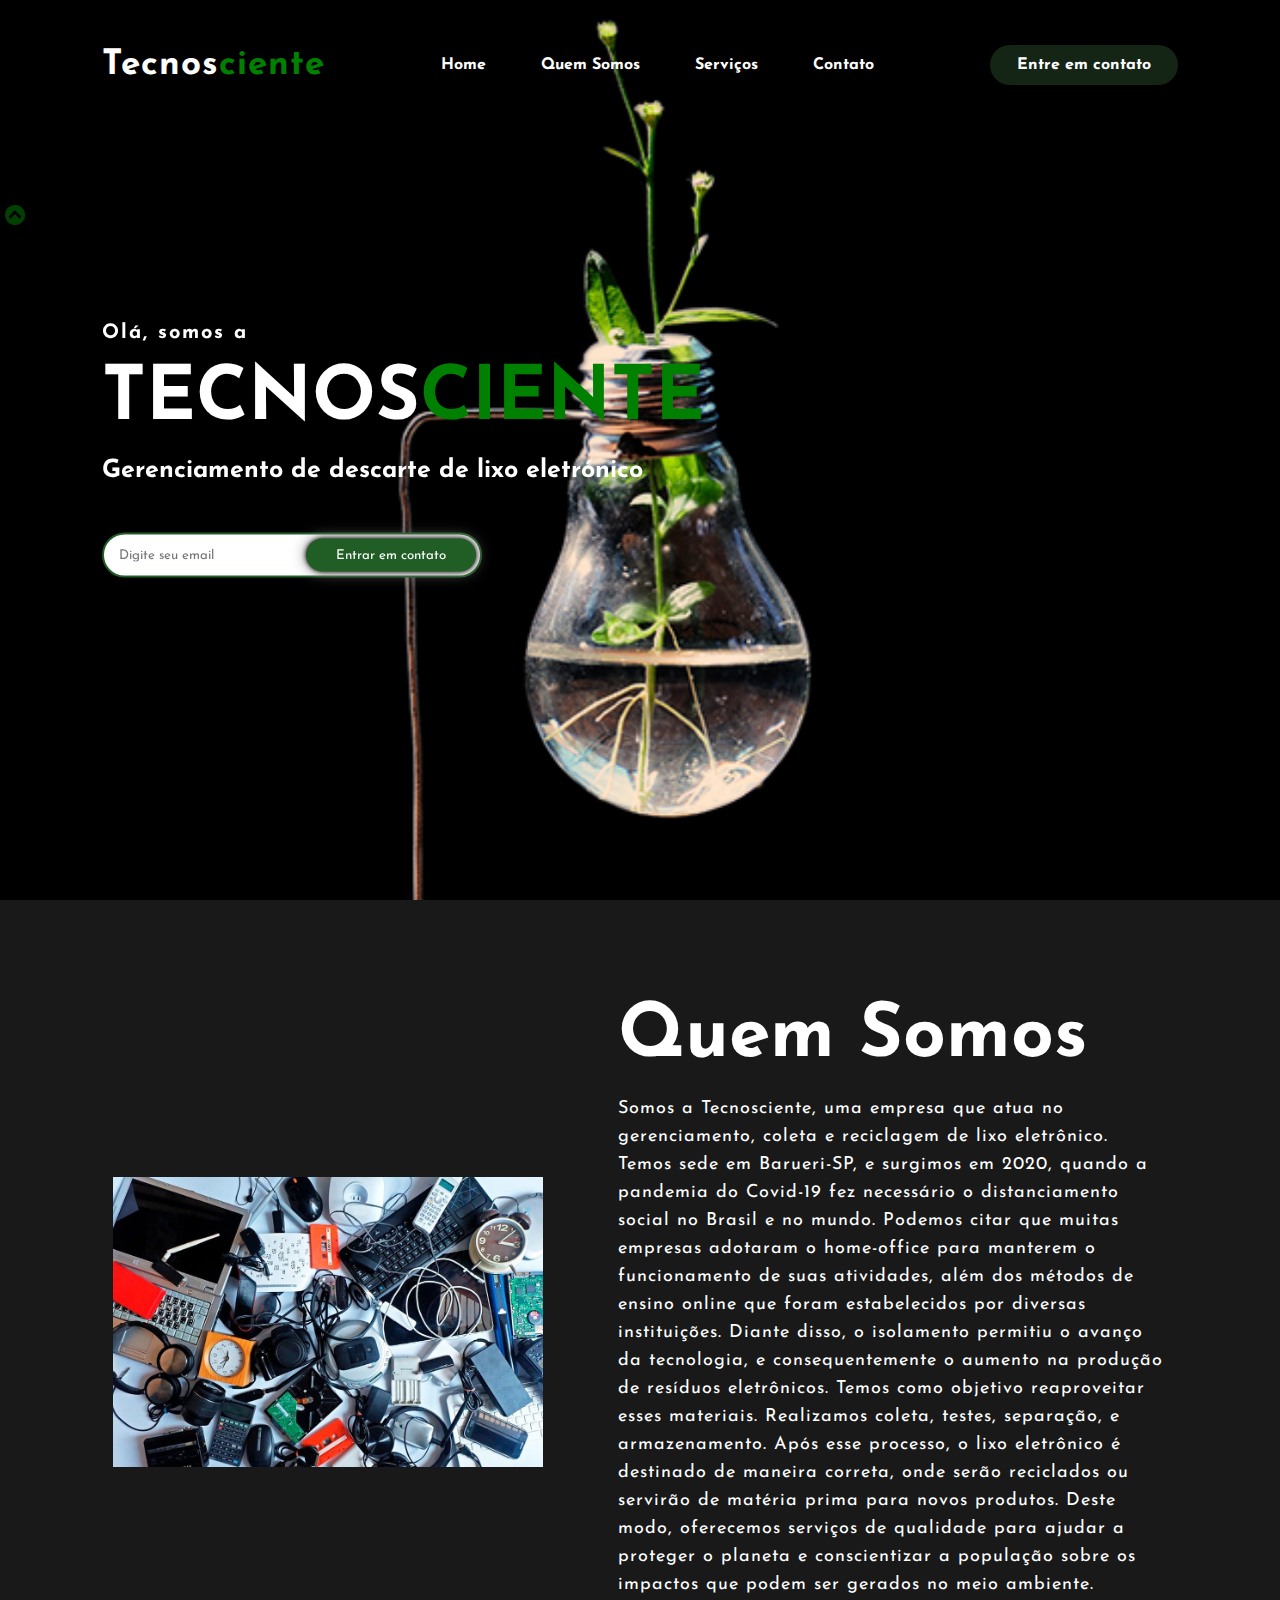
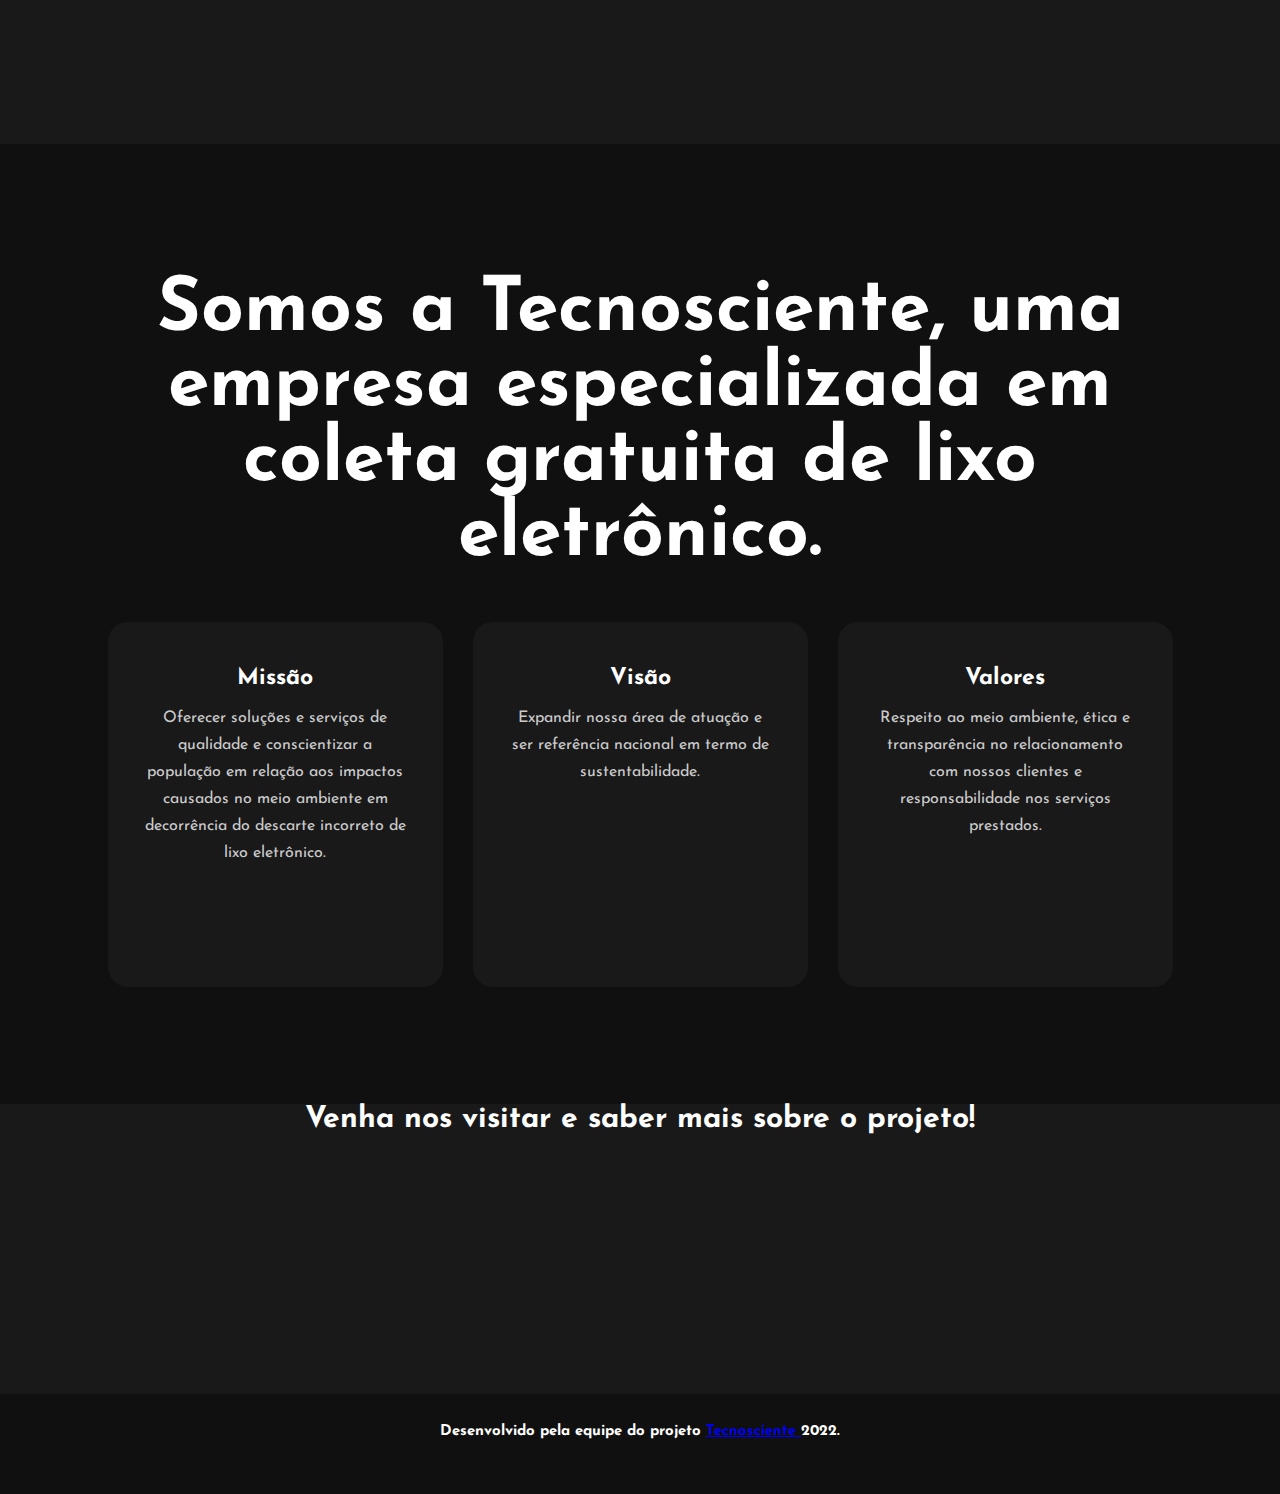
<file: index.html>
<!DOCTYPE html>


<head>
	<title>Descarte correto de lixo eletrónico</title>
	
	<link rel="shortcut icon" href="img/favicon.png" type="image/x-icon">
	<link rel="preconnect" href="https://fonts.gstatic.com">
	<link href="https://fonts.googleapis.com/css2?family=Josefin+Sans:ital,wght@0,100;0,200;0,300;0,400;0,500;0,600;0,700;1,100;1,200;1,300;1,400;1,500;1,600;1,700&display=swap"
		rel="stylesheet">
		<link rel="stylesheet" type="text/css" href="css/style.css">

</head>

<body>
	<div id="links-fixos" class="hidden-md-down">
		<a href="#tec">
			<img src="img/seta.png" width="20px" height="20px">

		</a>

	</div>
	<div class="hero">
		<nav>
			<h2 class="logo"><a name="tec"> Tecnos<span>ciente</span> </a></h2>
			<ul>
				<li><a href="index.html" name="home">Home</a></li>
				<li><a href="#somos">Quem somos</a></li>
				<li><a href="servicos.html">Serviços</a></li>
				<li><a href="contato.html">Contato</a></li>
			</ul>
			<a href="contato.html" class="btn">Entre em contato</a>
		</nav>

		<div class="content">
			<h4>Olá, somos a</h4>
			<h1>TECNOS<span>CIENTE</span></h1>
			<h3>Gerenciamento de descarte de lixo eletrónico</h3>
			<div class="newslatter">
				<form>
					<input type="email" name="email" id="mail" placeholder="Digite seu email">
					<input type="submit" name="submit" value="Entrar em contato">
				</form>
			</div>
		</div>
	</div>

	<!----About section start---->
	<section class="about">
		<div class="main">
			<img src="img/2.jpg">
			<div class="about-text">
				<h2>Quem Somos <a name="somos"></a></h2>

				<p>Somos a Tecnosciente, uma empresa que atua no gerenciamento, coleta e reciclagem de lixo
					eletrônico.
					Temos sede em Barueri-SP, e surgimos em 2020, quando a pandemia do Covid-19 fez necessário o
					distanciamento social no Brasil e no mundo. Podemos citar que muitas empresas adotaram o
					home-office
					para manterem o funcionamento de suas atividades, além dos métodos de ensino online que
					foram
					estabelecidos por diversas instituições. Diante disso, o isolamento permitiu o avanço da
					tecnologia,
					e consequentemente o aumento na produção de resíduos eletrônicos.
					Temos como objetivo reaproveitar esses materiais. Realizamos coleta, testes, separação, e
					armazenamento. Após esse processo, o lixo eletrônico é destinado de maneira correta, onde
					serão
					reciclados ou servirão de matéria prima para novos produtos.
					Deste modo, oferecemos serviços de qualidade para ajudar a proteger o planeta e
					conscientizar a
					população sobre os impactos que podem ser gerados no meio ambiente.
				</p>

			</div>
		</div>
	</section>

	<!-----service section start----------->
	<div class="service">
		<div class="title">
			<h2>Somos a Tecnosciente, uma empresa especializada em coleta gratuita de lixo eletrônico.</h2>
		</div>

		<div class="box">
			<div class="card">
				<i class="fas fa-bars"></i>
				<h5>Missão</h5>
				<div class="pra">
					<p>Oferecer soluções e serviços de qualidade e conscientizar a população em relação aos impactos
						causados no meio ambiente em decorrência do descarte incorreto de lixo eletrônico.
					</p>



					<p style="text-align: center;">

					</p>
				</div>
			</div>

			<div class="card">
				<i class="far fa-user"></i>
				<h5>Visão</h5>
				<div class="pra">
					<p>
						Expandir nossa área de atuação e ser referência nacional em termo de sustentabilidade.
					</p>

					<p style="text-align: center;">

					</p>
				</div>
			</div>

			<div class="card">
				<i class="far fa-bell"></i>
				<h5>Valores</h5>
				<div class="pra">
					<p>Respeito ao meio ambiente, ética e transparência no relacionamento com nossos clientes e
						responsabilidade nos serviços prestados.</p>

					<p style="text-align: center;">

					</p>
				</div>
			</div>
		</div>
	</div>

	<!------Contact Me------>
	<div class="contact-me">
		<p>Venha nos visitar e saber mais sobre o projeto!</p>



		<iframe
			src="https://www.google.com/maps/embed?pb=!1m18!1m12!1m3!1d3659.7950690100097!2d-46.87203064893717!3d-23.467855484654503!2m3!1f0!2f0!3f0!3m2!1i1024!2i768!4f13.1!3m3!1m2!1s0x94cf0304bc1156d5%3A0x675d40c6a3089cc3!2sUNIP%20-%20Alphaville!5e0!3m2!1spt-BR!2sbr!4v1653398341307!5m2!1spt-BR!2sbr"
			width="1800" height="600" style="border:0;" allowfullscreen="" loading="lazy"
			referrerpolicy="no-referrer-when-downgrade"></iframe>

	</div>



	<!------footer start--------->
	<footer>
		


		<p class="end">Desenvolvido pela equipe do projeto <a href="#home"> Tecnosciente </a> 2022.</p>
	</footer>



</body>

</html>
</file>
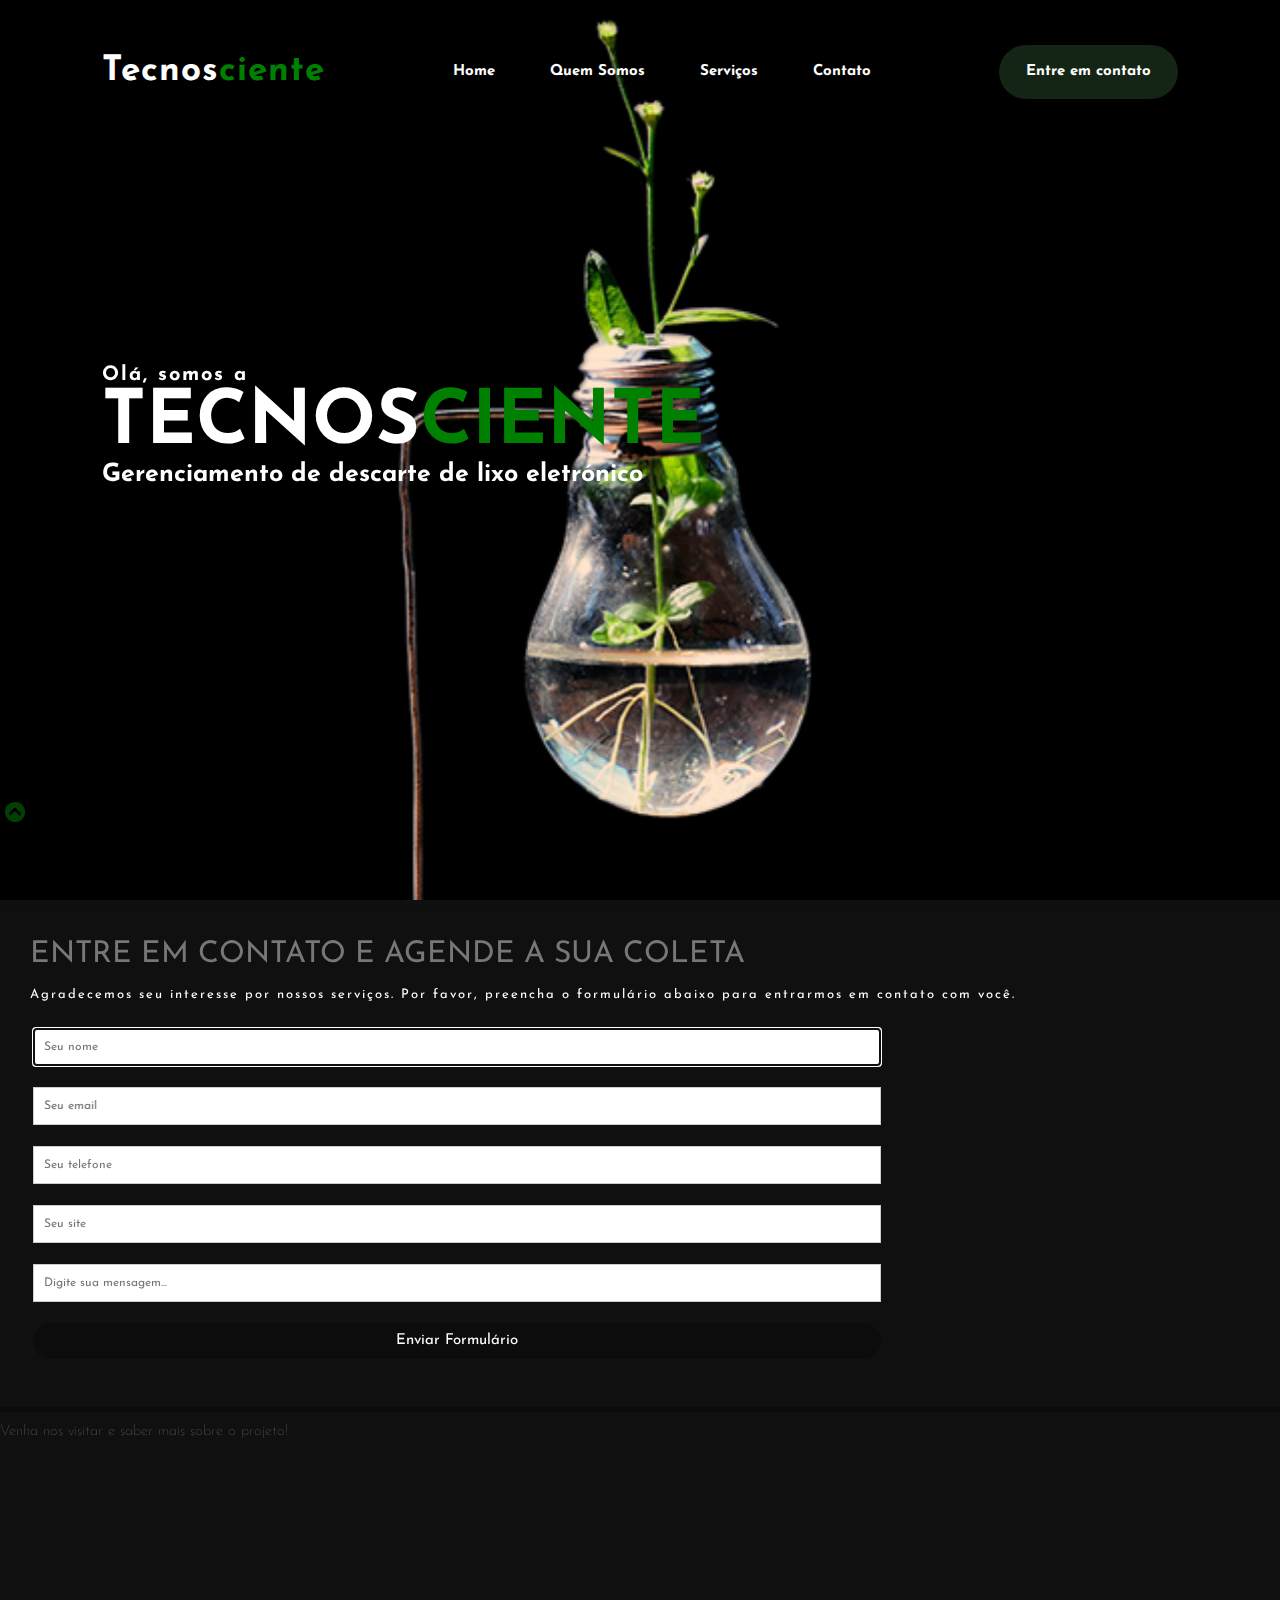
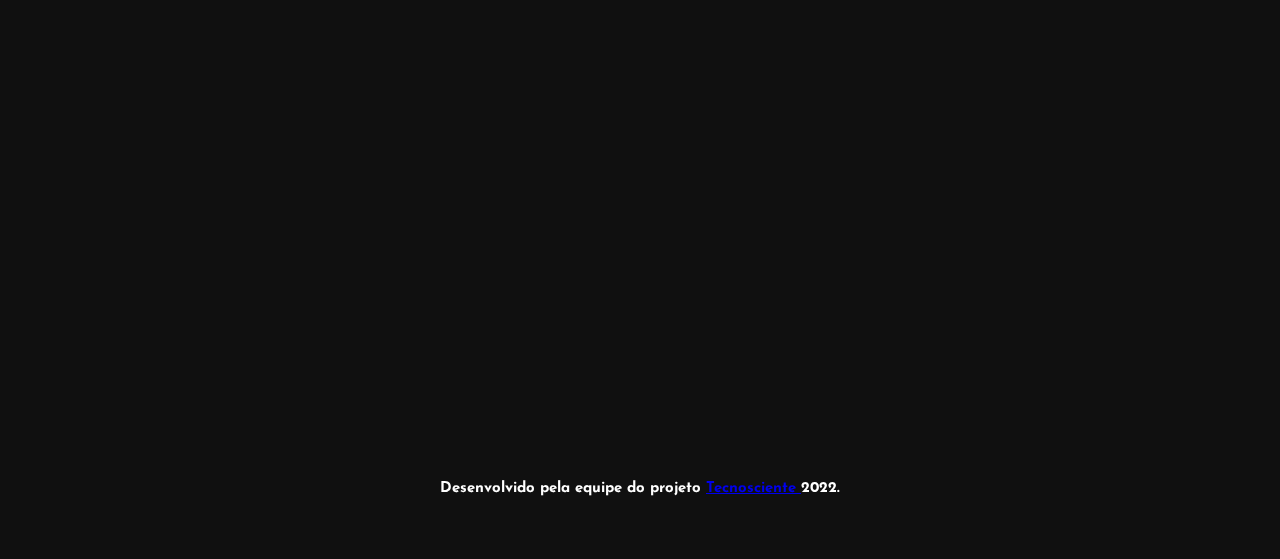
<file: contato.html>
<!DOCTYPE html>


<head>
	<title>Descarte correto de lixo eletrónico</title>
	
	<link rel="shortcut icon" href="img/favicon.png" type="image/x-icon">
	<link rel="preconnect" href="https://fonts.gstatic.com">
	<link
		href="https://fonts.googleapis.com/css2?family=Josefin+Sans:ital,wght@0,100;0,200;0,300;0,400;0,500;0,600;0,700;1,100;1,200;1,300;1,400;1,500;1,600;1,700&display=swap"
		rel="stylesheet">
        <link rel="stylesheet" href="css/style.css">
    <link rel="stylesheet" href="css/form.css">

</head>

<body>
	<div id="links-fixos" class="hidden-md-down">
		<a href="#tec">
			<img src="img/seta.png" width="20px" height="20px">

		</a>

	</div>
	<div class="hero">
		<nav>
			<h2 class="logo"><a name="tec"> Tecnos<span>ciente</span> </a></h2>
			<ul>
				<li><a href="index.html" name="home">Home</a></li>
				<li><a href="#somos">Quem somos</a></li>
				<li><a href="servicos.html">Serviços</a></li>
				<li><a href="contato.html">Contato</a></li>
			</ul>
			<a href="contato.html" class="btn">Entre em contato</a>
		</nav>

		<div class="content">
			<h4>Olá, somos a</h4>
			<h1>TECNOS<span>CIENTE</span></h1>
			<h3>Gerenciamento de descarte de lixo eletrónico</h3>
		
		</div>
	</div>

	
	<d<div class="container">
        <form id="contact" action="">
            <h2><strong>ENTRE EM CONTATO E AGENDE A SUA COLETA</strong></h2>
            <h4>Agradecemos seu interesse por nossos serviços. Por
                favor,
                preencha o formulário abaixo para entrarmos em contato
                com você.</h4>

            <fieldset>
                <input placeholder="Seu nome" type="text" tabindex="1" autofocus>
            </fieldset>

            <fieldset>
                <input placeholder="Seu email" type="text" tabindex="2" autofocus>
            </fieldset>

            <fieldset>
                <input placeholder="Seu telefone" type="text" tabindex="3" autofocus>
            </fieldset>

            <fieldset>
                <input placeholder="Seu site" type="text" tabindex="4" autofocus>
            </fieldset>

            <fieldset>
                <input placeholder="Digite sua mensagem..." type="text" tabindex="5" autofocus>
            </fieldset>

            <fieldset>
                <button name="submit" type="submit" id="contact-submit" data-submit="...Enviando">Enviar
                    Formulário</button>
            </fieldset>
        </form>
    </div>
		<p>Venha nos visitar e saber mais sobre o projeto!</p>



		<iframe
			src="https://www.google.com/maps/embed?pb=!1m18!1m12!1m3!1d3659.7950690100097!2d-46.87203064893717!3d-23.467855484654503!2m3!1f0!2f0!3f0!3m2!1i1024!2i768!4f13.1!3m3!1m2!1s0x94cf0304bc1156d5%3A0x675d40c6a3089cc3!2sUNIP%20-%20Alphaville!5e0!3m2!1spt-BR!2sbr!4v1653398341307!5m2!1spt-BR!2sbr"
			width="1800" height="600" style="border:0;" allowfullscreen="" loading="lazy"
			referrerpolicy="no-referrer-when-downgrade"></iframe>

	</div>



	<footer>




		<p class="end">Desenvolvido pela equipe do projeto <a href="#home"> Tecnosciente </a> 2022.</p>
	</footer>



</body>

</html>
</file>
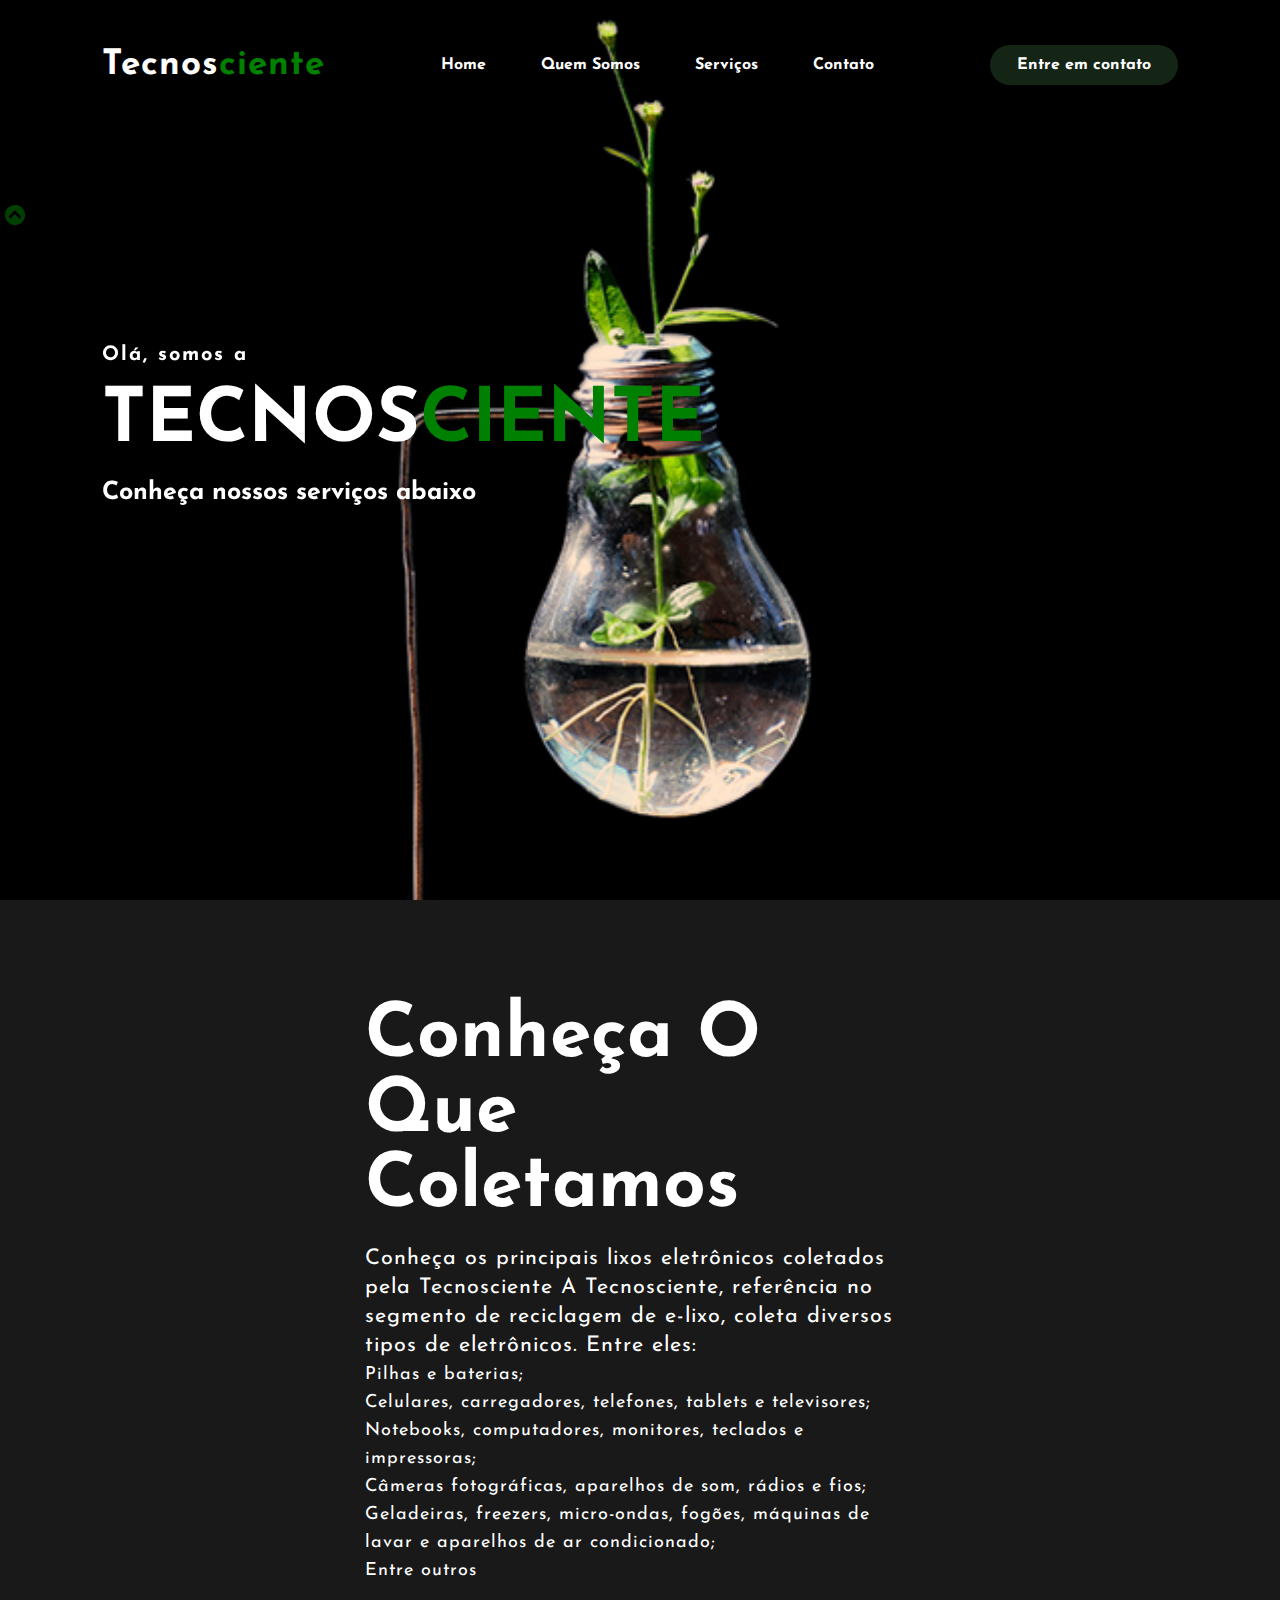
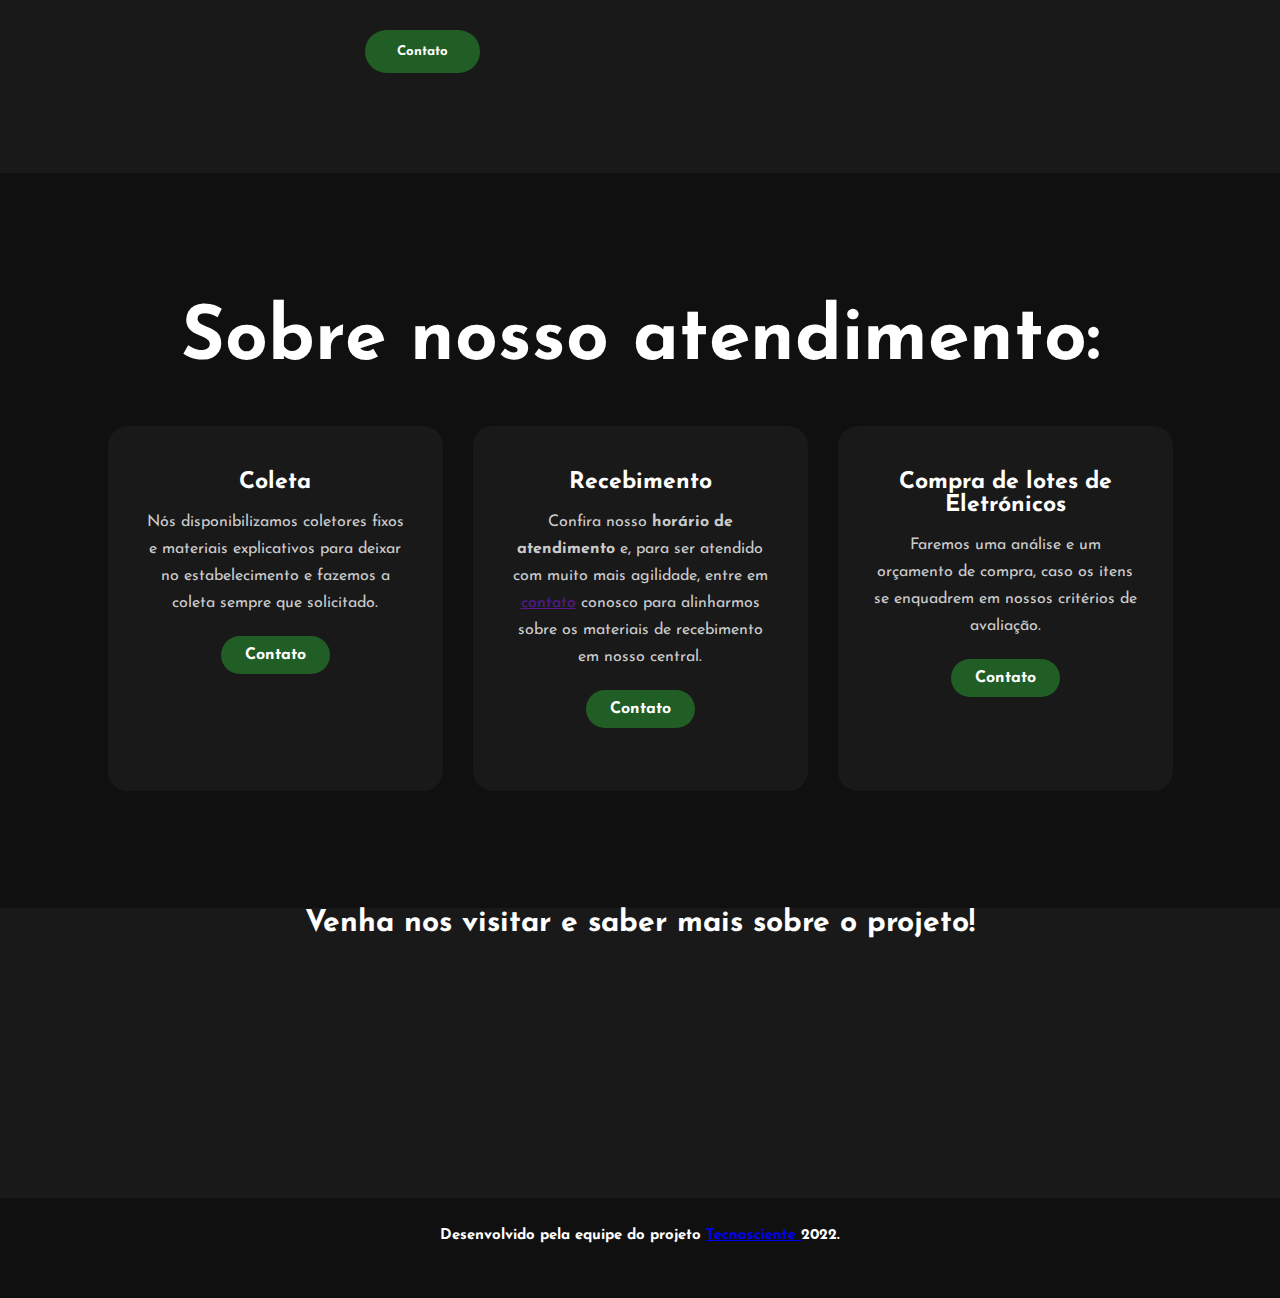
<file: servicos.html>
<!DOCTYPE html>


<head>
    <title>Descarte correto de lixo eletrónico</title>

    <link rel="stylesheet" href="css/style.css">
    <link rel="shortcut icon" href="img/favicon.png" type="image/x-icon">
    <link rel="preconnect" href="https://fonts.gstatic.com">
    <link
        href="https://fonts.googleapis.com/css2?family=Josefin+Sans:ital,wght@0,100;0,200;0,300;0,400;0,500;0,600;0,700;1,100;1,200;1,300;1,400;1,500;1,600;1,700&display=swap"
        rel="stylesheet">
    <!-- <link rel="stylesheet" href="css/form.css"> -->

</head>

<body>
    <div id="links-fixos" class="hidden-md-down">
        <a href="#tec">
            <img src="img/seta.png" width="20px" height="20px">

        </a>

    </div>
    <div class="hero">
        <nav>
            <h2 class="logo"><a name="tec"> Tecnos<span>ciente</span> </a></h2>
            <ul>
                <li><a href="index.html" name="home">Home</a></li>
                <li><a href="index.html">Quem somos</a></li>
                <li><a href="servicos.html">Serviços</a></li>
                <li><a href="contato.html">Contato</a></li>
            </ul>
            <a href="contato.html" class="btn">Entre em contato</a>
        </nav>

        <div class="content">
            <h4>Olá, somos a</h4>
            <h1>TECNOS<span>CIENTE</span></h1>
            <h3>Conheça nossos serviços abaixo</h3>
            <div class="newslatter">
                
            </div>
        </div>
    </div>

    <!----About section start---->
    <section class="about">
        <div class="main">
            <!-- <img src="img/celulares.jpeg"> -->
            <div class="about-text">
                <h2>Conheça o que coletamos<a name="somos"></a></h2>

                <p> <big> Conheça os principais lixos eletrônicos coletados pela Tecnosciente
                    A Tecnosciente, referência no segmento de reciclagem de

                    e-lixo, coleta diversos tipos de eletrônicos. Entre eles: </big> <br>

                    
                
                     Pilhas e baterias; <br>
                     Celulares, carregadores, telefones, tablets e televisores; <br>
                     Notebooks, computadores, monitores, teclados e impressoras; <br>
                    Câmeras fotográficas, aparelhos de som, rádios e fios; <br>
                     Geladeiras, freezers, micro-ondas, fogões, máquinas de lavar e aparelhos de ar condicionado; <br>
                    Entre outros <br>
                

                </p>
                <button type="button">Contato</button>
            </div>
        </div>
    </section>

    <!-----service section start----------->
    <div class="service">
        <div class="title">
            <h2>Sobre nosso atendimento:</h2>
        </div>

        <div class="box">
            <div class="card">
                <i class="fas fa-bars"></i>
                <h5>Coleta</h5>
                <div class="pra">
                    <p>Nós disponibilizamos coletores fixos e materiais explicativos para deixar no estabelecimento e fazemos a coleta sempre que solicitado.
                    </p>



                    <p style="text-align: center;">
                        <a class="button" href="#">Contato</a>
                    </p>
                </div>
            </div>

            <div class="card">
                <i class="far fa-user"></i>
                <h5>Recebimento</h5>
                <div class="pra">
                    <p>
                        Confira nosso <b> horário de atendimento </b> e, para ser atendido com muito mais agilidade, entre em  <a href="">contato</a>  conosco para alinharmos sobre os materiais de recebimento em nosso central.
                    </p>

                    <p style="text-align: center;">
                        <a class="button" href="#">Contato</a>
                    </p>
                </div>
            </div>

            <div class="card">
                <i class="far fa-bell"></i>
                <h5>Compra de lotes de Eletrónicos</h5>
                <div class="pra">
                    <p>Faremos uma análise e um orçamento de compra, caso os itens se enquadrem em nossos critérios de avaliação.</p>

                    <p style="text-align: center;">
                        <a class="button" href="#">Contato</a>
                    </p>
                </div>
            </div>
        </div>
    </div>

    <!------Contact Me------>
    <div class="contact-me">
        <p>Venha nos visitar e saber mais sobre o projeto!</p>



        <iframe
            src="https://www.google.com/maps/embed?pb=!1m18!1m12!1m3!1d3659.7950690100097!2d-46.87203064893717!3d-23.467855484654503!2m3!1f0!2f0!3f0!3m2!1i1024!2i768!4f13.1!3m3!1m2!1s0x94cf0304bc1156d5%3A0x675d40c6a3089cc3!2sUNIP%20-%20Alphaville!5e0!3m2!1spt-BR!2sbr!4v1653398341307!5m2!1spt-BR!2sbr"
            width="1800" height="600" style="border:0;" allowfullscreen="" loading="lazy"
            referrerpolicy="no-referrer-when-downgrade"></iframe>

           
    </div>
    
    <!------footer start--------->
    <footer>




        <p class="end">Desenvolvido pela equipe do projeto <a href="#home"> Tecnosciente </a> 2022.</p>
    </footer>



</body>

</html>
</file>
<file: css/style.css>
*{
	padding: 0;
	margin: 0;
	font-family: 'Josefin Sans', sans-serif;
	box-sizing: border-box;
}
.hero{
	height: 100vh;
	width: 100%;
	background-image: url(../img/background.jpg);
	background-size: cover;
	background-position: center;
}
nav{
	display: flex;
	align-items: center;
	justify-content: space-between;
	padding-top: 45px;
	padding-left: 8%;
	padding-right: 8%;
}
.logo{
	color: rgb(255, 255, 255);
	font-size: 35px;
	letter-spacing: 1px;
	cursor: pointer;
}
span{
	color: rgb(0,128,0);
}
nav ul li{
	list-style-type: none;
	display: inline-block;
	padding: 10px  25px;
}
nav ul li a{
	color: white;
	text-decoration: none;
	font-weight: bold;
	text-transform: capitalize;
}
nav ul li a:hover{
	color: #215e26;
	transition: .4s;
}
.btn{
	background-color:#142415;
	color: white;
	text-decoration: none;
	border: 2px solid transparent;
	font-weight: bold;
	padding: 10px 25px;
	border-radius: 30px;
	transition: transform .4s; 
}
.btn:hover{
	transform: scale(1.2);
}
.content{
	position: absolute;
	top: 50%;
	left:8%;
	transform: translateY(-50%);
}
h1{
	color: white;
	margin: 20px 0px 20px;
	font-size: 75px;
}
h3{
	color: white;
	font-size: 25px;
	margin-bottom: 50px;
}
h4{
	color: white;
	letter-spacing: 2px;
	font-size: 20px;
}
.newslatter form{
	width: 380px;
	max-width: 100%;
	position: relative;
}
.newslatter form input:first-child{
	display: inline-block;
	width: 100%;
	padding: 14px 130px 14px 15px;
	border: 2px solid #215e26;
	outline: none;
	border-radius: 30px;
}
.newslatter form input:last-child{
	position: absolute;
	display: inline-block;
	outline: none;
	border: none;
	padding: 10px 30px;
	border-radius: 30px;
	background-color:#215e26;
	color: white;
	box-shadow: 0px 0px 5px #000, 0px 0px 15px #858585;
	top: 6px;
	right: 6px; 
}

.about{
	width: 100%;
	padding: 100px 0px;
	background-color: #191919;
}
.about img{
	height: auto;
	width: 430px;
}
.about-text{
	width: 550px;
}
.main{
	width: 1130px;
	max-width: 95%;
	margin: 0 auto;
	display: flex;
	align-items: center;
	justify-content: space-around;
}
.about-text h2{
	color: white;
	font-size: 75px;
	text-transform: capitalize;
	margin-bottom: 20px;
}
.about-text h5{
	color: white;
	letter-spacing: 2px;
	font-size: 22px;
	margin-bottom: 25px;
	text-transform: capitalize;
}
.about-text p{
	color: white;
	letter-spacing: 1px;
	line-height: 28px;
	font-size: 18px;
	margin-bottom: 45px;
}
button{
	background-color:#215e26;
	color: white;
	text-decoration: none;
	border: 2px solid transparent;
	font-weight: bold;
	padding: 13px 30px;
	border-radius: 30px;
	transition: .4s; 
}
button:hover{
	background-color: transparent;
	border: 2px solid #215e26;
	cursor: pointer;
}

.service{
	background: #101010;
	width: 100%;
	padding: 100px 0px;
}
.title h2{
	color: white;
	font-size: 75px;
	width: 1130px;
	margin: 30px auto;
	text-align: center;
}
.box{
	display: flex;
	justify-content: center;
	align-items: center;
	min-height: 400px;
}
.card{
	height: 365px;
	width: 335px;
	padding: 20px 35px;
	background: #191919;
	border-radius: 20px;
	margin: 15px;
	position: relative;
	overflow: hidden;
	text-align: center;
}
.card i{
	font-size: 50px;
	display: block;
	text-align: center;
	margin: 25px 0px;
	color: #215e26;

}
h5{
	color: white;
	font-size: 23px;
	margin-bottom: 15px;
}
.pra p{
	color: rgba(252, 252, 252, 0.8);
	font-size: 16px;
	line-height: 27px;
	margin-bottom: 25px;
}
.card .button{
	background-color:#215e26;
	color: white;
	text-decoration: none;
	border: 2px solid transparent;
	font-weight: bold;
	padding: 9px 22px;
	border-radius: 30px;
	transition: .4s; 
}
.card .button:hover{
	background-color: transparent;
	border: 2px solid #215e26;
	cursor: pointer;
}
.contact-me{
	width: 100%;
	height: 290px;
	background: #191919;
	display: flex;
	align-items: center;
	flex-direction: column;
	justify-content: center;
}
.contact-me p{
	color: white;
	font-size: 30px;
	font-weight: bold;
	margin-bottom: 25px;
}
.contact-me .button-two{
	background-color:#215e26;
	color: white;
	text-decoration: none;
	border: 2px solid transparent;
	font-weight: bold;
	padding: 13px 30px;
	border-radius: 30px;
	transition: .4s; 
}
.contact-me .button-two:hover{
	background-color: transparent;
	border: 2px solid #21e26d;
	cursor: pointer;
}
footer{
	position: relative;
	width: 100%;
	height: 100px;
	background: #101010;
	display: flex;
	flex-direction: column;
	align-items: center;
	justify-content: center;
}
footer p:nth-child(1){
	font-size: 15px;
	color: white;
	margin-bottom: 20px;
	font-weight: bold;
}
footer p:nth-child(2){
	color: white;
	font-size: 10px;
	width: 500px;
	text-align: center;
	line-height: 26px;
}
.social{
	display: flex;
}
.social a{
	width: 45px;
	height: 45px;
	display: flex;
	align-items: center;
	justify-content: center;
	background:  #215e26;
	border-radius: 50%;
	margin: 22px 10px;
	color: white;
	text-decoration: none;
	font-size: 20px;
}
.social a:hover{
	transform: scale(1.3);
	transition: .3s;
}
.end{
	position: absolute;
	color:#215e26;
	bottom: 35px;
	font-size: 14px; 
}

#links-fixos{
	
	padding:5px;
	background:rgba(0,0,0,0.2);
	position:fixed;
	top:200px;
	align-content:right;
  }
</file>
<file: css/form.css>
body{
    font-family: "Josefin Sans", Arial, Helvetica, sans-serif;
    font-weight: 100;
    font-size: 15px;
    line-height: 30px;
    color: #777;
    background:#101010;
}

.container {
    max-width: 4000px;
    max-height: 1000px;
    height: 100%;
    width: 100%;
    margin: 0 auto;
    position: relative;
}

#contact input[type="text"],
#contact input[type="email"],
#contact input[type="tel"],
#contact input[type="url"],
#contact textarea,
#contact button[type="submit"]{
    font:400 12px/16px "Josefin Sans", Arial, Helvetica, sans-serif;
}



#contact {
    background: #101010;
    padding: 30px;
    margin: 10px 0;
    box-shadow: 0 0 2px rgba(0, 0, 0, 0.2), 0 5px 0 rgba(0, 0, 0, 0.24)
}

#contact h2{
    display: block;
    font-size: 30px;
    font-weight: 300;
    margin-bottom: 10px;
}

#contact h4{
    margin: 5px 0 15px;
    display: block;
    font-size: 13px;
    font-weight: 400;
}

fieldset{
    border: medium none !important;
    margin: 0 0 10px;
    min-width: 50%;
    padding: 3px;
    width: 70%;
   
}

#contact input[type="text"],
#contact input[type="email"],
#contact input[type="tel"],
#contact input[type="url"],
#contact textarea{
    width: 100%;
    border: 1px solid #ccc;
    margin: 0 0 5px;
    padding: 10px;
}

#contact input[type="text"]:hover,
#contact input[type="email"]:hover,
#contact input[type="tel"]:hover,
#contact input[type="url"]:hover,
#contact textarea:hover {
    -webkit-transition: border-color 0.3s ease-in-out;
    -moz-transition: border-color 0.3s ease-in-out;
    transition: border-color 0.3s ease-in-out;
    border: 1px solid #aaa;
}

#contact button[type="submit"]{
    cursor: pointer;
    width: 100%;
    border: none;
    background: rgba(0,0,0,0.2);
    color: #fff;
    margin: 0 0 5px;
    padding: 10px;
    font-size: 15px;
}

#contact button[type="submit"]:hover {
    background-color: #115508;
  
    transition: background-color 0.3s ease-in-out;
}


#contact button[type="submit"]:active {
    box-shadow: inset 0 1px 3px rgba(0,0,0,0.2);
}

#contact input:focus,
#contact textarea:
{
    outline: 0;
    border: 5px solid #aaa;
}
</file>
